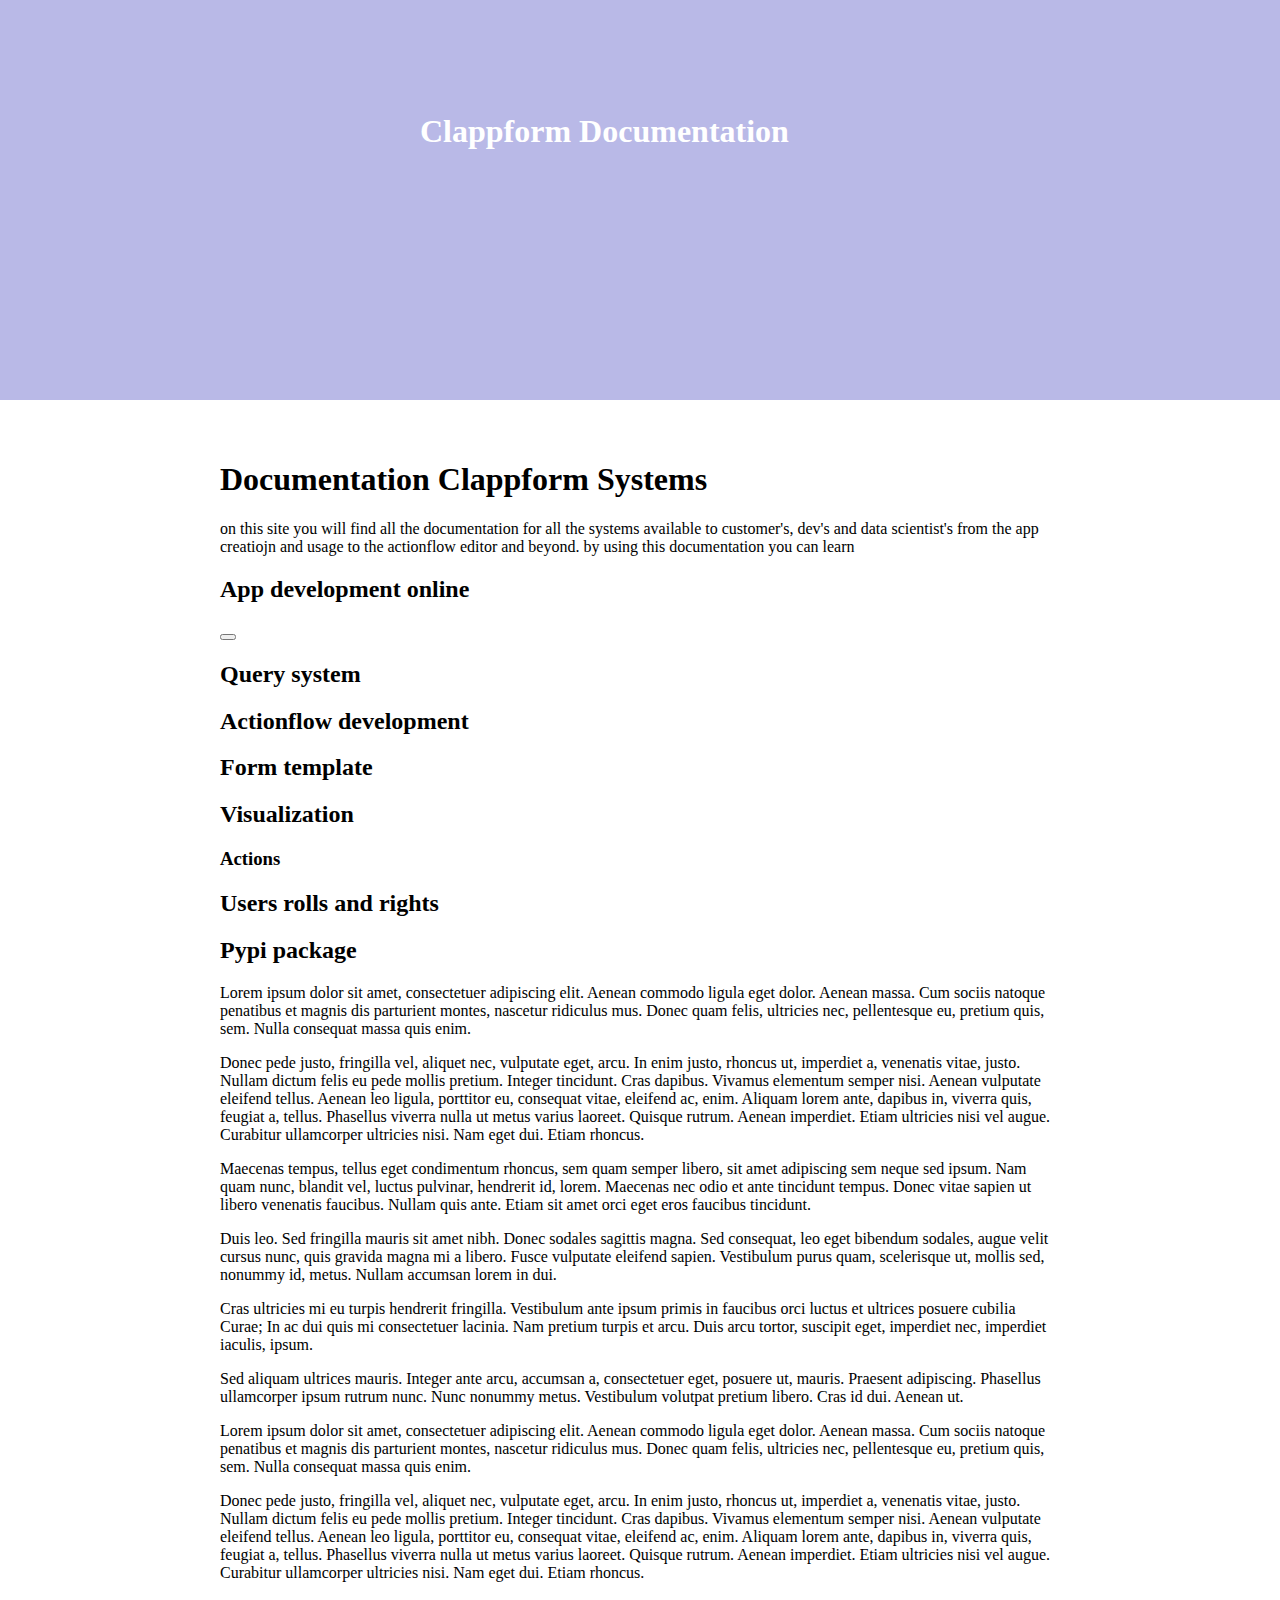
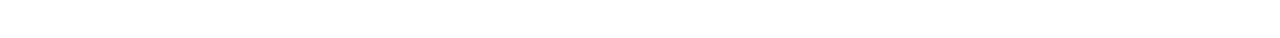
<file: docs/index.html>
<!DOCTYPE html>
<html lang="en">
    <head>
        <meta charset="UTF-8">
        <title>Clappform Documentation</title>
        <link rel="preconnect" href="https://fonts.gstatic.com">
        <link href="https://fonts.googleapis.com/css2?family=Roboto:wght@400;700&display=swap" rel="stylesheet">
        <link rel="stylesheet" type="text/css" href="primairy.css">
    </head>
    <body>
        <div class="header">
            <div class="header-section">
                <h1 class="title">Clappform Documentation</h1>
            </div>
        </div>

        <div class="section-wrap">
            <div class="section">
                <h1 id="documentation-clappform-systems">Documentation Clappform Systems</h1>
                <p>on this site you will find all the documentation for all the systems available to customer's, dev's and data scientist's
                    from the app creatiojn and usage to the actionflow editor and beyond. by using this documentation you can learn 
                </p>
                <h2 id="app-development-online">App development online</h2>
                <button type="link"></button>
                <h2 id="query-system">Query system</h2>
                <h2 id="actionflow-development">Actionflow development</h2>
                <h2 id="form-template">Form template</h2>
                <h2 id="visualization">Visualization</h2>
                <h3 id="actions">Actions</h3>
                <h2 id="users-rolls-and-rights">Users rolls and rights</h2>
                <h2 id="pypi-package">Pypi package</h2>
                <p>Lorem ipsum dolor sit amet, consectetuer adipiscing elit. Aenean commodo ligula eget dolor. Aenean massa. Cum sociis natoque penatibus et magnis dis parturient montes, nascetur ridiculus mus. Donec quam felis, ultricies nec, pellentesque eu, pretium
                    quis, sem. Nulla consequat massa quis enim. </p>
              
                  <p>Donec pede justo, fringilla vel, aliquet nec, vulputate eget, arcu. In enim justo, rhoncus ut, imperdiet a, venenatis vitae, justo. Nullam dictum felis eu pede mollis pretium. Integer tincidunt. Cras dapibus. Vivamus elementum semper nisi. Aenean
                    vulputate eleifend tellus. Aenean leo ligula, porttitor eu, consequat vitae, eleifend ac, enim. Aliquam lorem ante, dapibus in, viverra quis, feugiat a, tellus. Phasellus viverra nulla ut metus varius laoreet. Quisque rutrum. Aenean imperdiet. Etiam
                    ultricies nisi vel augue. Curabitur ullamcorper ultricies nisi. Nam eget dui. Etiam rhoncus. </p>
              
                  <p>Maecenas tempus, tellus eget condimentum rhoncus, sem quam semper libero, sit amet adipiscing sem neque sed ipsum. Nam quam nunc, blandit vel, luctus pulvinar, hendrerit id, lorem. Maecenas nec odio et ante tincidunt tempus. Donec vitae sapien ut
                    libero venenatis faucibus. Nullam quis ante. Etiam sit amet orci eget eros faucibus tincidunt. </p>
              
                  <p>Duis leo. Sed fringilla mauris sit amet nibh. Donec sodales sagittis magna. Sed consequat, leo eget bibendum sodales, augue velit cursus nunc, quis gravida magna mi a libero. Fusce vulputate eleifend sapien. Vestibulum purus quam, scelerisque ut,
                    mollis sed, nonummy id, metus. Nullam accumsan lorem in dui. </p>
              
                  <p>Cras ultricies mi eu turpis hendrerit fringilla. Vestibulum ante ipsum primis in faucibus orci luctus et ultrices posuere cubilia Curae; In ac dui quis mi consectetuer lacinia. Nam pretium turpis et arcu. Duis arcu tortor, suscipit eget, imperdiet
                    nec, imperdiet iaculis, ipsum. </p>
              
                  <p>Sed aliquam ultrices mauris. Integer ante arcu, accumsan a, consectetuer eget, posuere ut, mauris. Praesent adipiscing. Phasellus ullamcorper ipsum rutrum nunc. Nunc nonummy metus. Vestibulum volutpat pretium libero. Cras id dui. Aenean ut.</p>
              
                  <p>Lorem ipsum dolor sit amet, consectetuer adipiscing elit. Aenean commodo ligula eget dolor. Aenean massa. Cum sociis natoque penatibus et magnis dis parturient montes, nascetur ridiculus mus. Donec quam felis, ultricies nec, pellentesque eu, pretium
                    quis, sem. Nulla consequat massa quis enim. </p>
              
                  <p>Donec pede justo, fringilla vel, aliquet nec, vulputate eget, arcu. In enim justo, rhoncus ut, imperdiet a, venenatis vitae, justo. Nullam dictum felis eu pede mollis pretium. Integer tincidunt. Cras dapibus. Vivamus elementum semper nisi. Aenean
                    vulputate eleifend tellus. Aenean leo ligula, porttitor eu, consequat vitae, eleifend ac, enim. Aliquam lorem ante, dapibus in, viverra quis, feugiat a, tellus. Phasellus viverra nulla ut metus varius laoreet. Quisque rutrum. Aenean imperdiet. Etiam
                    ultricies nisi vel augue. Curabitur ullamcorper ultricies nisi. Nam eget dui. Etiam rhoncus. </p>            
            </div>
        </div>        
    </body>
    <script type="text/javascript" src="primary.js"></script>
</html>
</file>
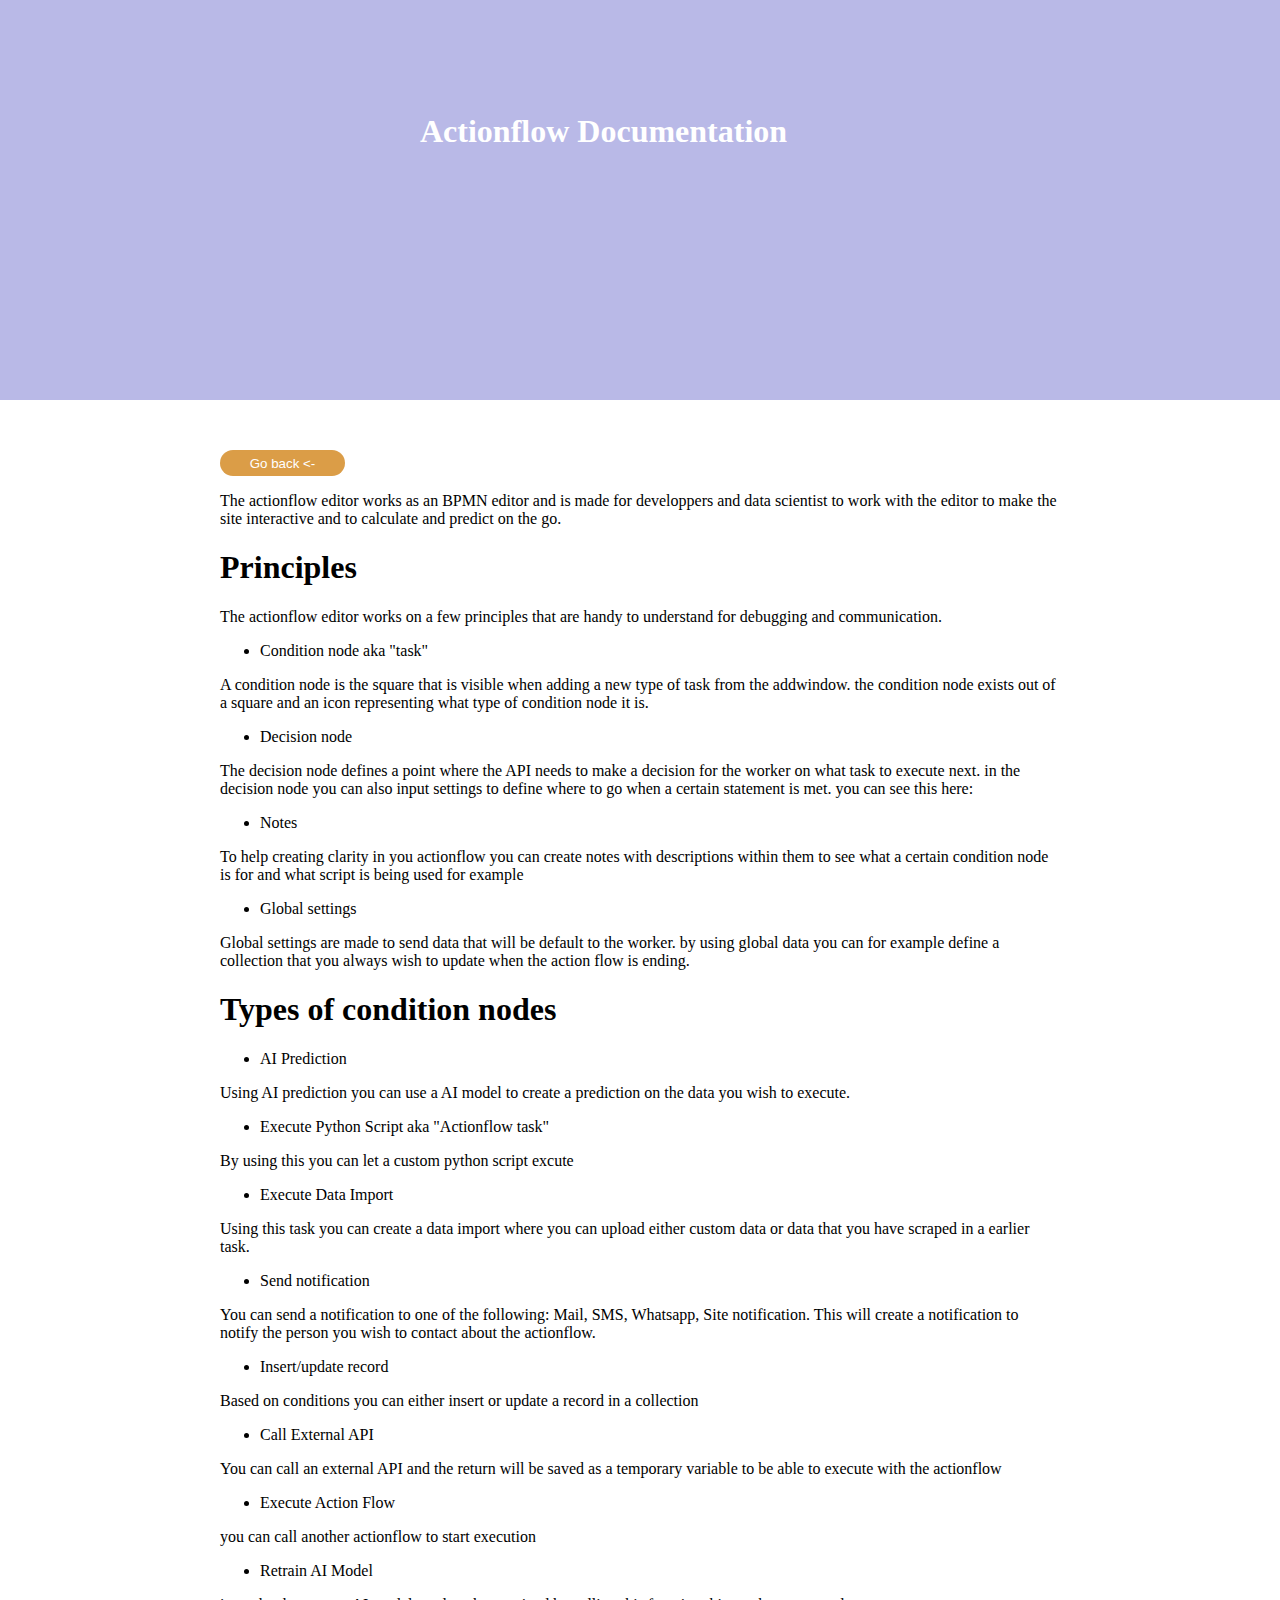
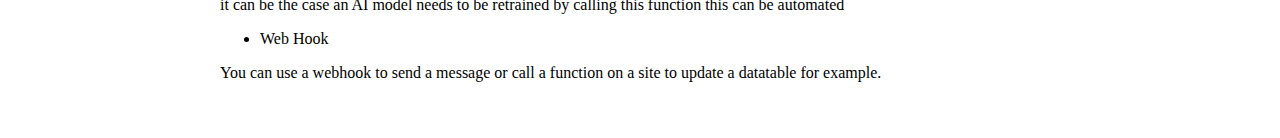
<file: docs/actionflow_index.html>
<!DOCTYPE html>
<html lang="en">
    <head>
        <meta charset="UTF-8">
        <title>Clappform Documentation</title>
        <link rel="preconnect" href="https://fonts.gstatic.com">
        <link href="https://fonts.googleapis.com/css2?family=Roboto:wght@400;700&display=swap" rel="stylesheet">
        <link rel="stylesheet" type="text/css" href="primairy.css">
    </head>
    <body>
        <div class="header">
            <div class="header-section">
                <h1 class="title">Actionflow Documentation</h1>
            </div>
        </div>

        <div class="section-wrap">
            <div class="section">
                <button type="link" class="button" onclick="nextPage('index.html')">Go back <-</button>
                <p>The actionflow editor works as an BPMN editor and is made for developpers and data scientist to work with the editor to make the site interactive and to calculate and predict on the go.</p>
                <h1 id="principles">Principles</h1>
                <p>The actionflow editor works on a few principles that are handy to understand for debugging and communication.</p>
                <ul>
                <li>Condition node aka &quot;task&quot; </li>
                </ul>
                <p>A condition node is the square that is visible when adding a new type of task from the addwindow. the condition node exists out of a square and an icon representing what type of condition node it is.</p>
                <ul>
                <li>Decision node</li>
                </ul>
                <p>The decision node defines a point where the API needs to make a decision for the worker on what task to execute next. 
                in the decision node you can also input settings to define where to go when a certain statement is met. you can see this here:</p>
                <ul>
                <li>Notes</li>
                </ul>
                <p>To help creating clarity in you actionflow you can create notes with descriptions within them to see what a certain condition node is for and what script is being used for example</p>
                <ul>
                <li>Global settings</li>
                </ul>
                <p>Global settings are made to send data that will be default to the worker. by using global data you can for example define a collection that you always wish to update when the action flow is ending.</p>
                <h1 id="types-of-condition-nodes">Types of condition nodes</h1>
                <ul>
                <li>AI Prediction    </li>
                </ul>
                <p>Using AI prediction you can use a AI model to create a prediction on the data you wish to execute.</p>
                <ul>
                <li>Execute Python Script    aka &quot;Actionflow task&quot;</li>
                </ul>
                <p>By using this you can let a custom python script excute</p>
                <ul>
                <li>Execute Data Import    </li>
                </ul>
                <p>Using this task you can create a data import where you can upload either custom data or data that you have scraped in a earlier task.</p>
                <ul>
                <li>Send notification    </li>
                </ul>
                <p>You can send a notification to one of the following: Mail, SMS, Whatsapp, Site notification. This will create a notification to notify the person you wish to contact about the actionflow.</p>
                <ul>
                <li>Insert/update record    </li>
                </ul>
                <p>Based on conditions you can either insert or update a record in a collection</p>
                <ul>
                <li>Call External API    </li>
                </ul>
                <p>You can call an external API and the return will be saved as a temporary variable to be able to execute with the actionflow</p>
                <ul>
                <li>Execute Action Flow    </li>
                </ul>
                <p>you can call another actionflow to start execution</p>
                <ul>
                <li>Retrain AI Model    </li>
                </ul>
                <p>it can be the case an AI model needs to be retrained by calling this function this can be automated</p>
                <ul>
                <li>Web Hook    </li>
                </ul>
                <p>You can use a webhook to send a message or call a function on a site to update a datatable for example.</p>
            </div>
        </div>        
    </body>
    <script type="text/javascript" src="primary.js"></script>
</html>
</file>
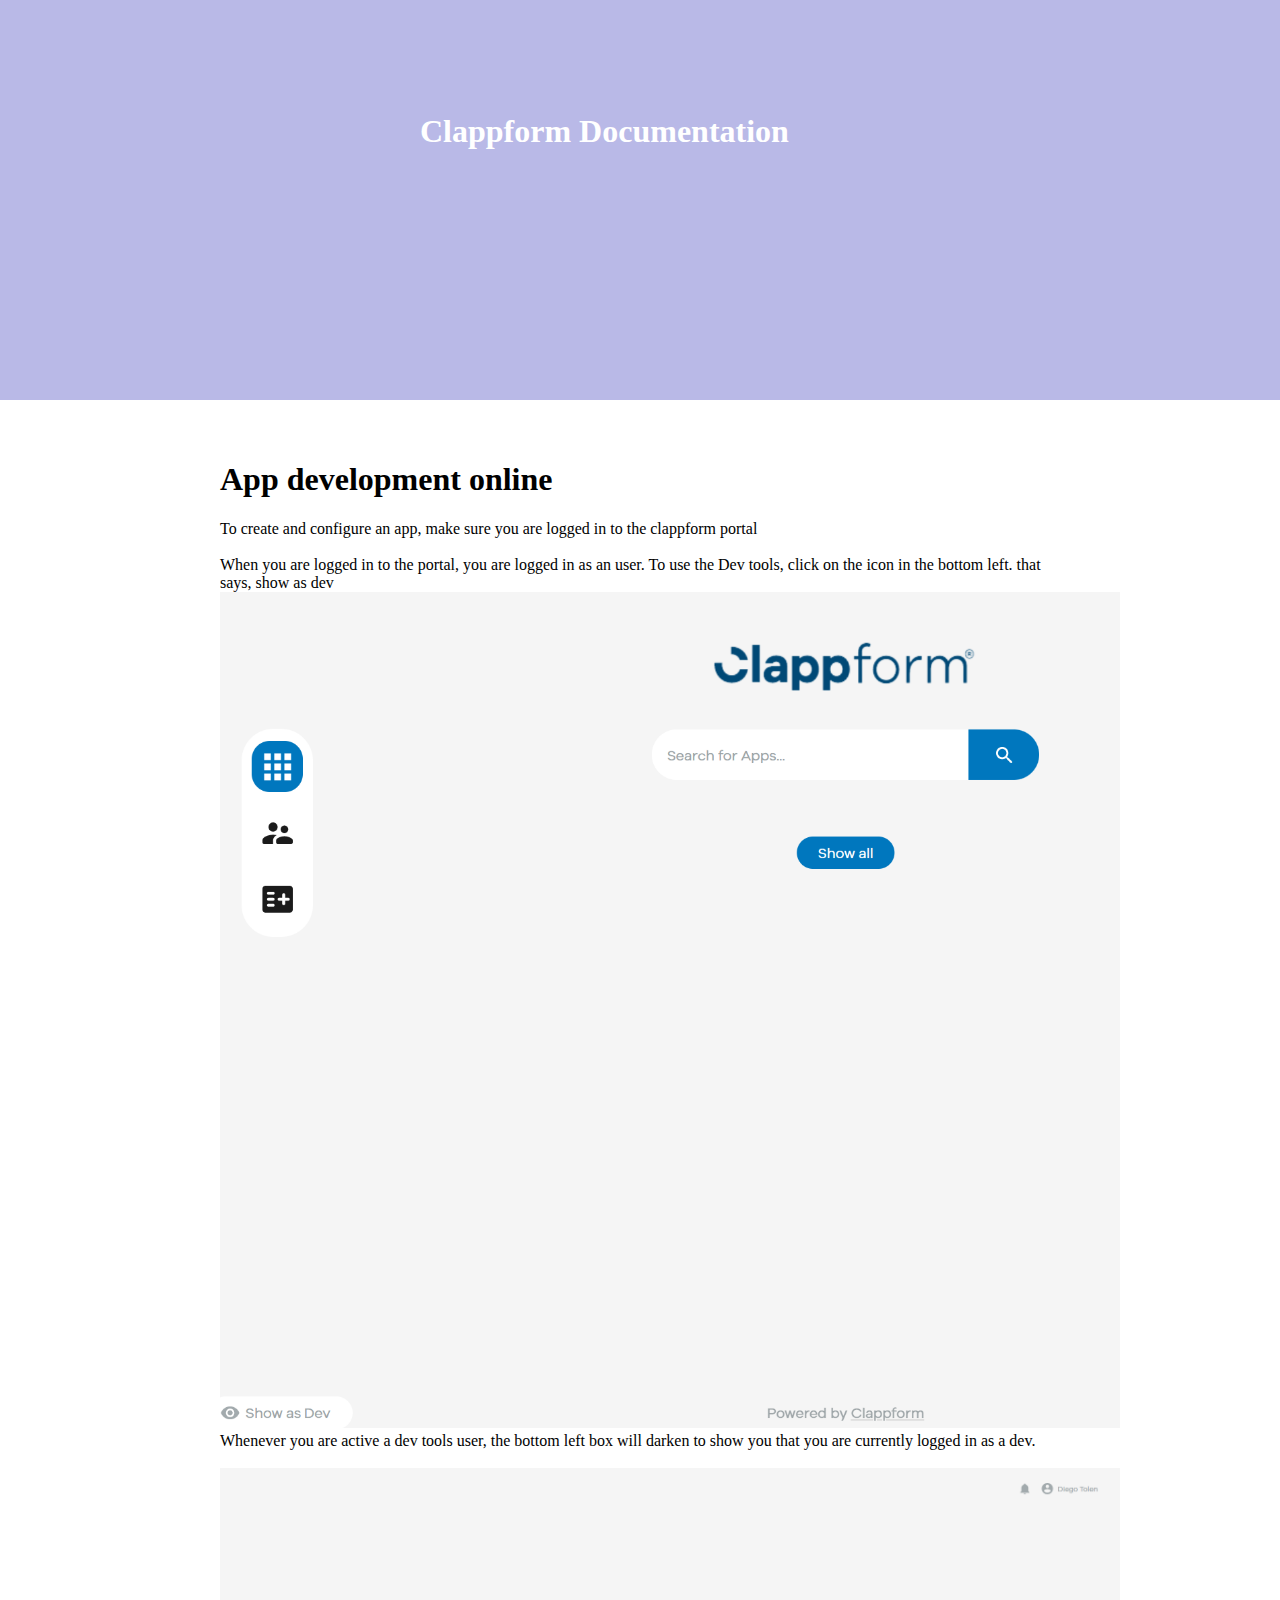
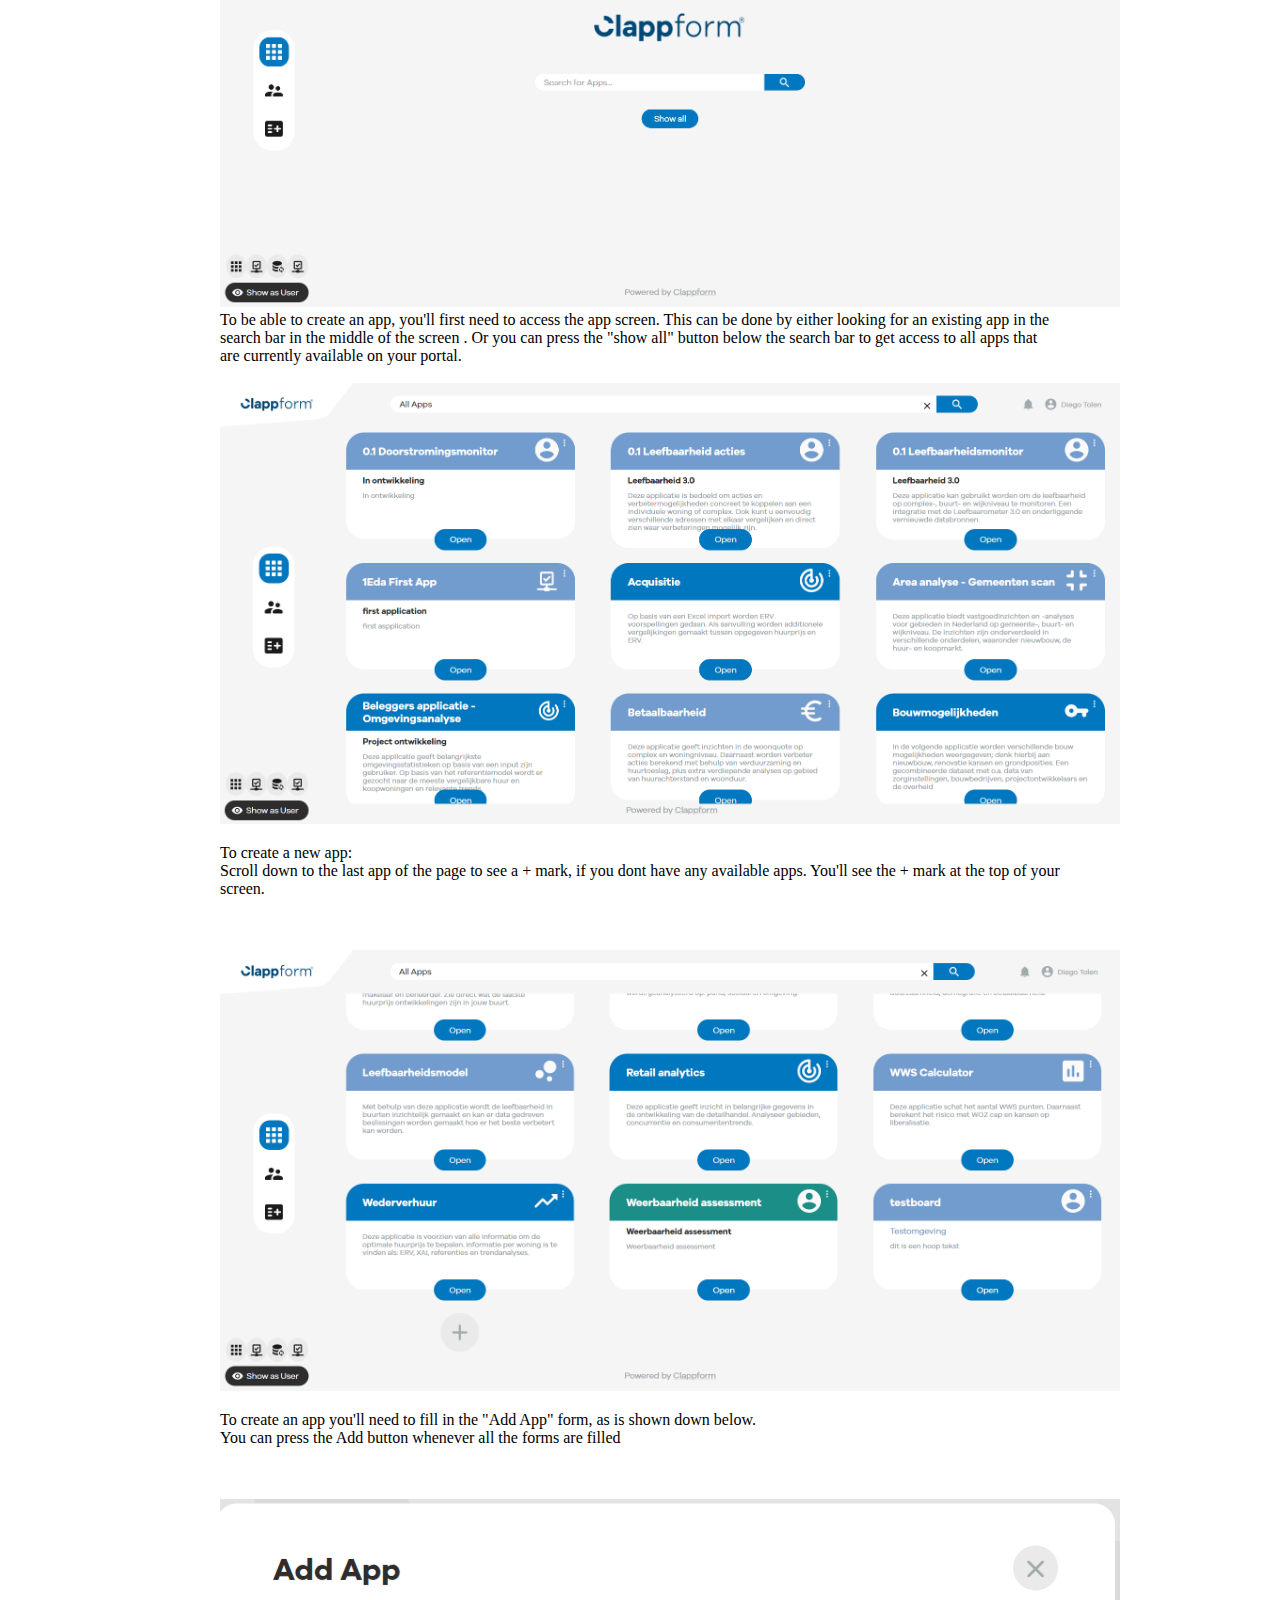
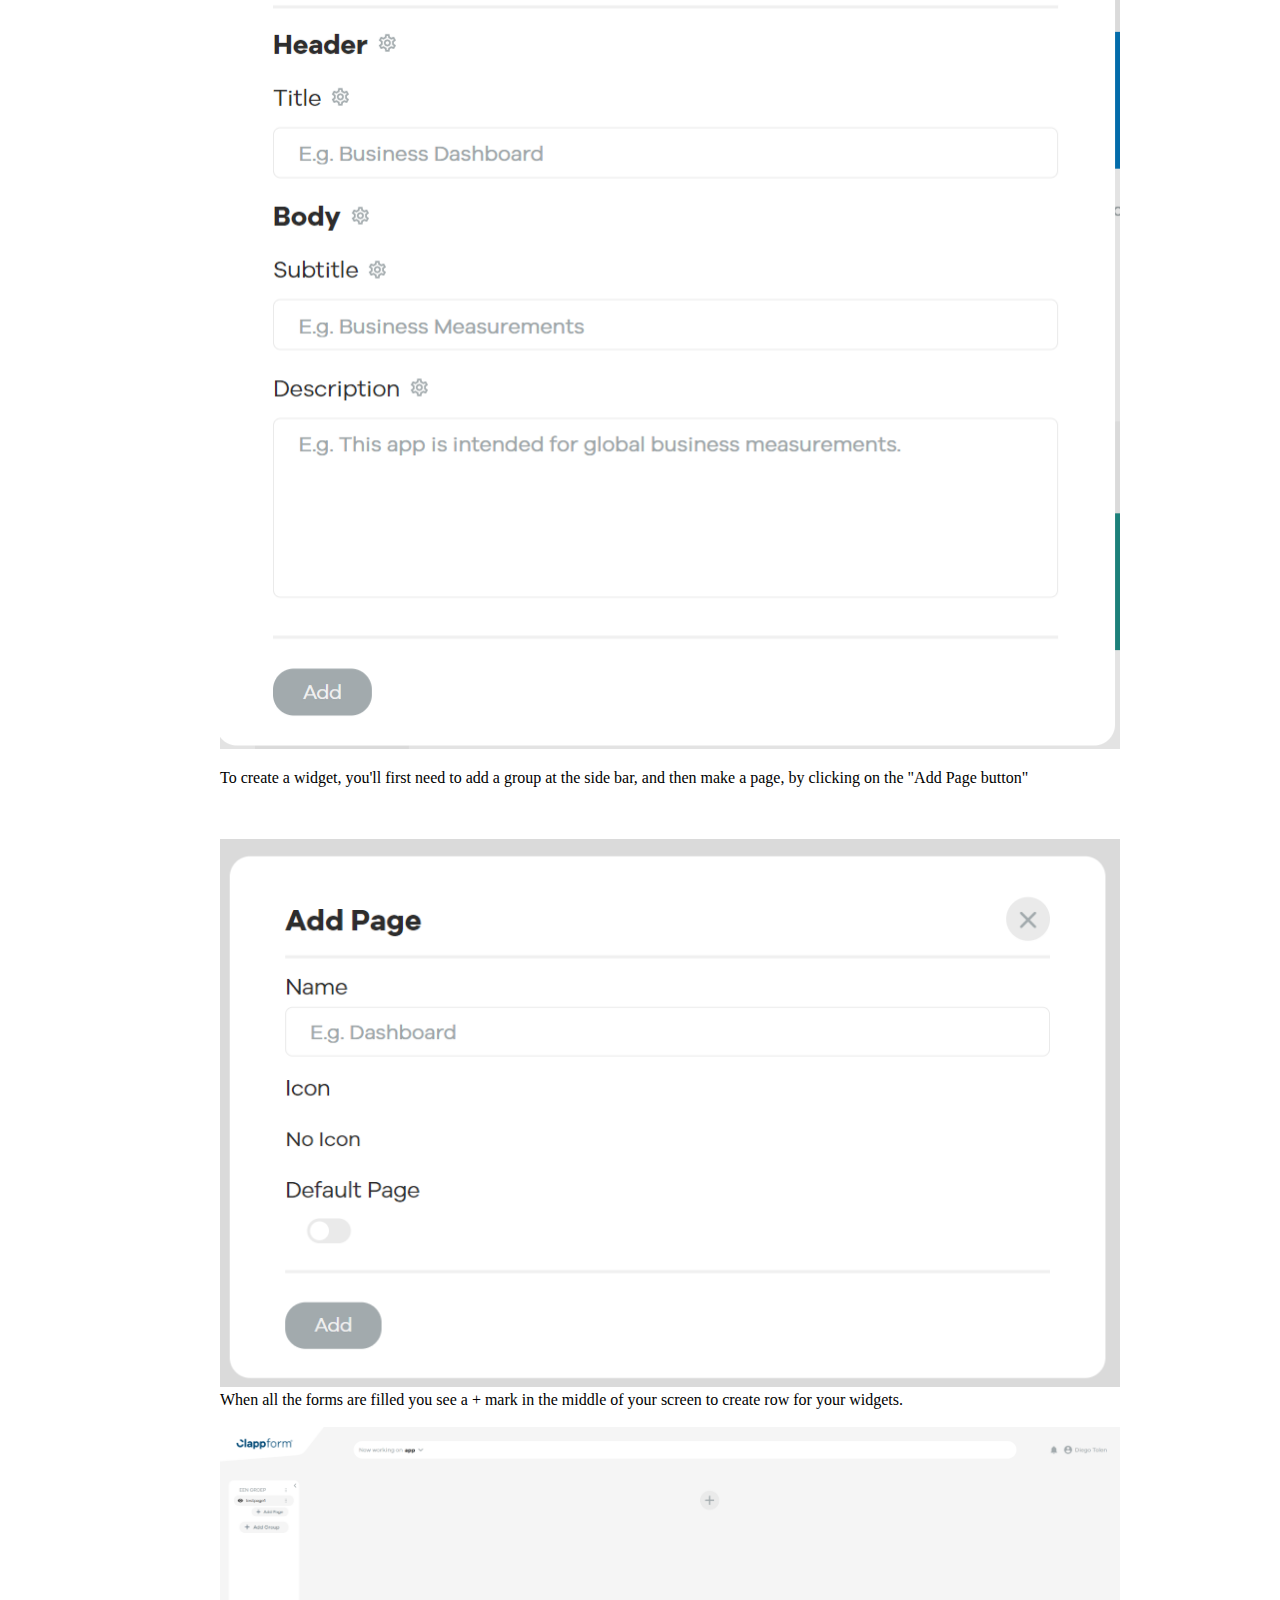
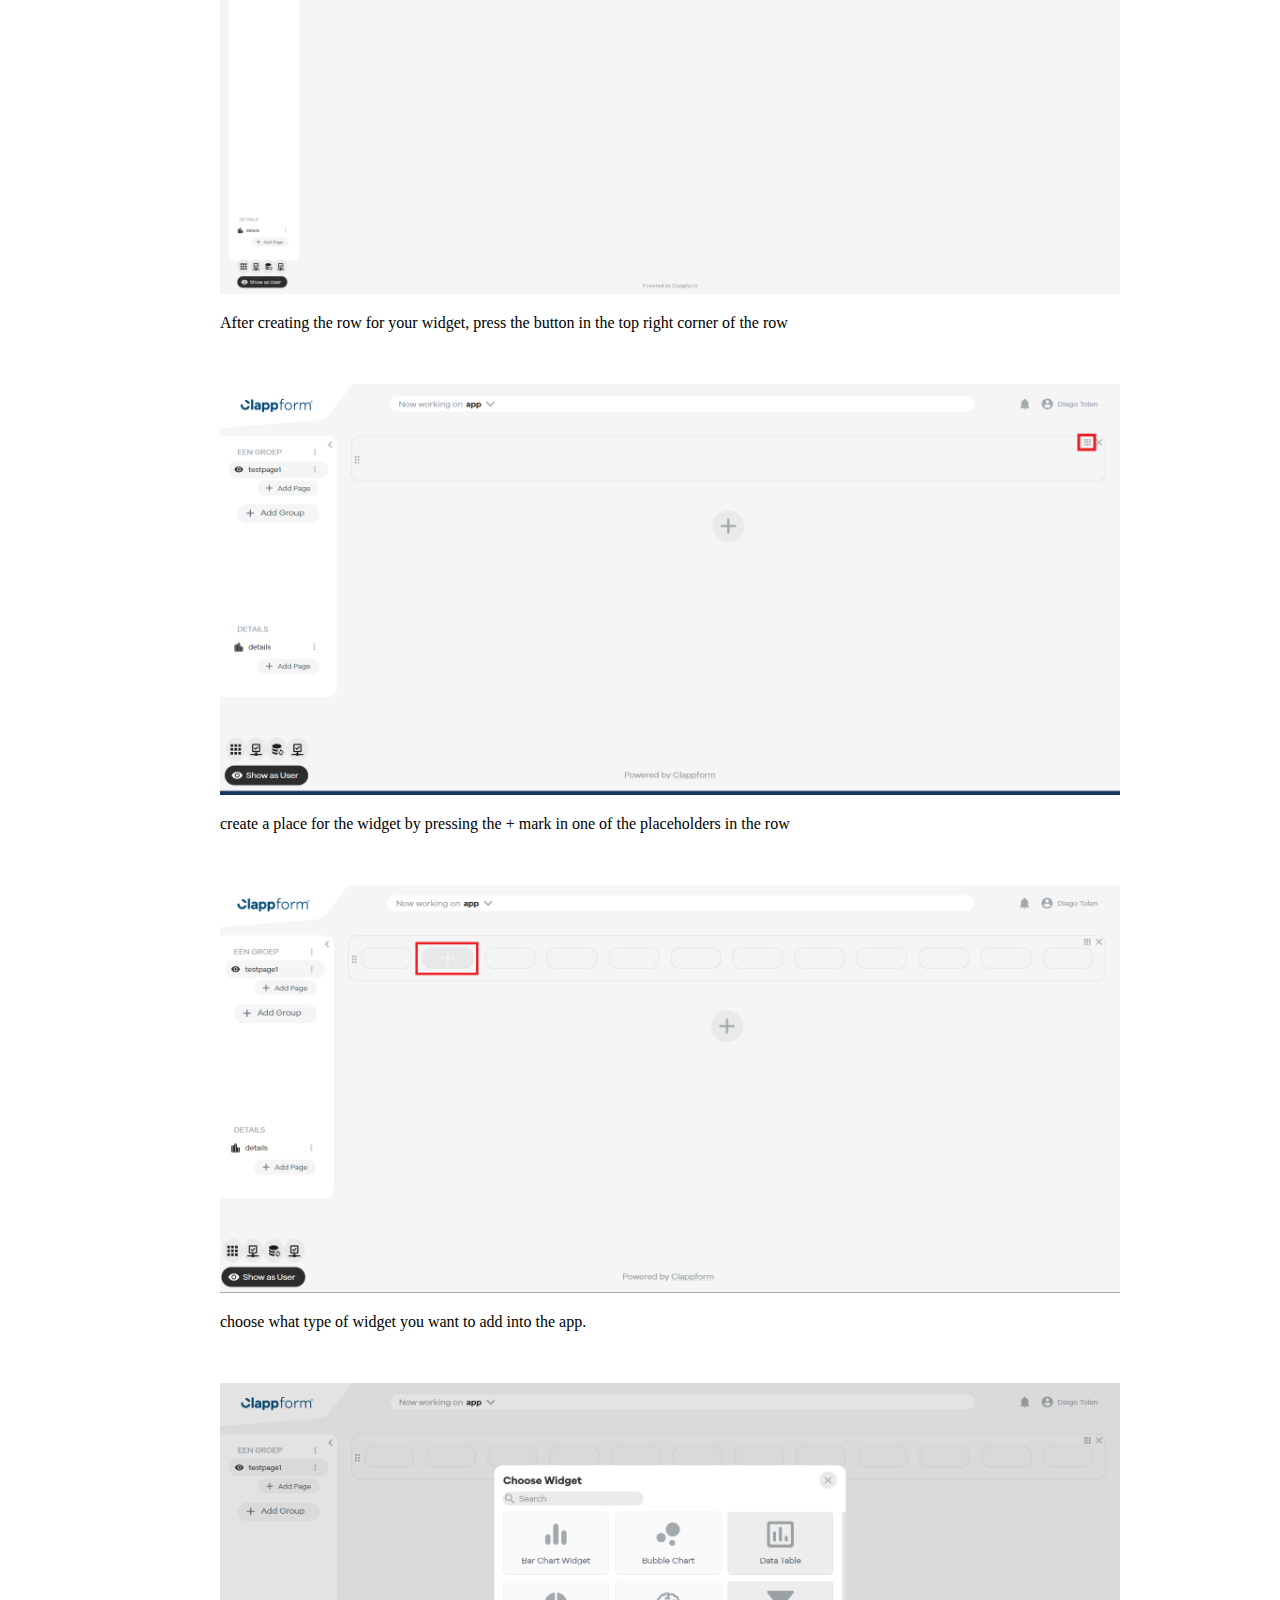
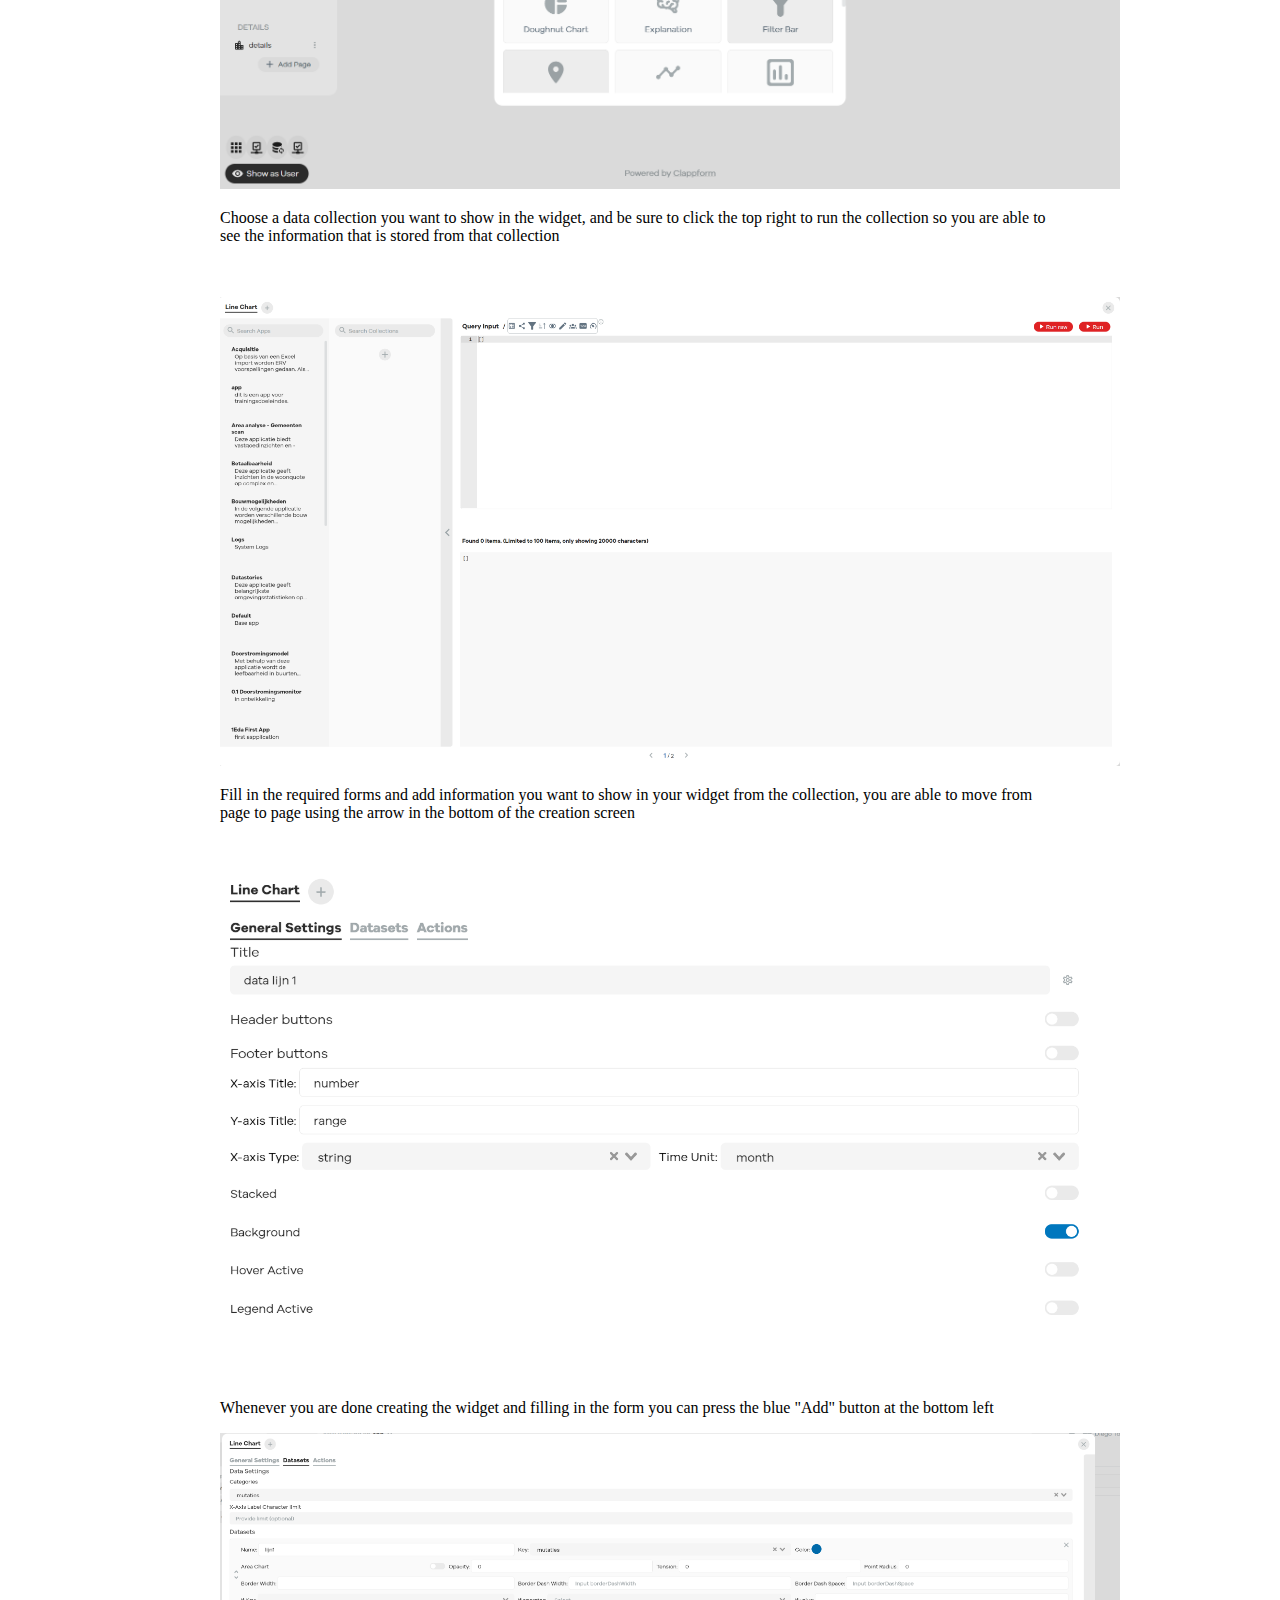
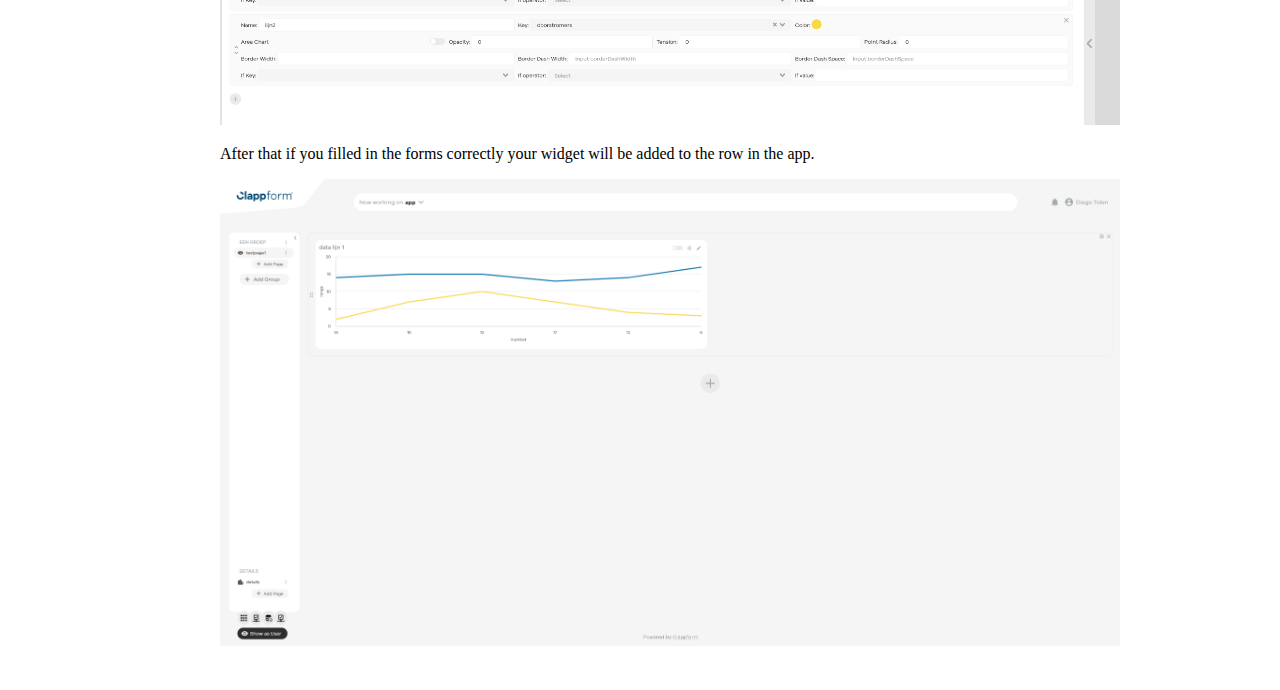
<file: docs/Appdev.html>
<!DOCTYPE html>
<html lang="en">

<head>
    <meta charset="UTF-8">
    <title>Clappform Documentation</title>
    <link rel="preconnect" href="https://fonts.gstatic.com">
    <link href="https://fonts.googleapis.com/css2?family=Roboto:wght@400;700&display=swap" rel="stylesheet">
    <link rel="stylesheet" type="text/css" href="primairy.css">
</head>

<body>
    <div class="header">
        <div class="header-section">
            <h1 class="title">Clappform Documentation</h1>
        </div>
    </div>
    <div class="section-wrap">
        <div class="section">
            <!-- <button type="link" class="button" onclick="nextPage('index.html')">Go back <-</button> -->
            <h1 id="documentation-clappform-systems">App development online</h1>
            <div id="container" class="container">

                <div id="imageblok1" class="imageblok">
                    <div id="textblok1" class="textblok">
                        <p1>To create and configure an app, make sure you are logged in to the clappform
                            portal<br> <br>
                            When you are logged in to the portal, you are logged in as an user. To use the Dev tools,
                            click on the icon in the bottom left.
                            that says, show as dev
                        </p1>

                    </div>
                    <img class="image" src="Assets\devknop.png">
                    <p1>Whenever you are active a dev tools user, the bottom left box will darken to show you that you are currently logged in as a dev.
                    </p1><br><br>
                    <img class="image" src="Assets\als_dev.png">
                    <p1>To be able to create an app, you'll first need to access the app screen. 
                        This can be done by either looking for an existing app in the search bar in the middle of the screen .
                        Or you can press the "show all" button below the search bar to get access to all apps that are currently available on your portal.
                    </p1><br><br>
                    <img class="image" src="Assets\alle_apps.png">
                    <p>To create a new app:<br> Scroll down to the last app of the page to see a + mark, if you dont
                        have any available apps. You'll see the + mark at the top of your screen. </p><br><br>
                    <img class="image" src="Assets\plusje_voor_een_nieuwe_app.png">
                    <p>To create an app you'll need to fill in the "Add App" form, as is shown down below. <br> You can
                        press the Add button whenever all the forms are filled</p><br><br>
                    <img class="image" src="Assets\gegevens_voor_de_app.png">
                    <p>To create a widget, you'll first need to add a group at the side bar, and then make a page, by clicking on the "Add Page button"</p><br><br>
                    <img class="image" src="Assets\een_pagina_toevoegen.png">
                    <br>
                    When all the forms are filled you see a + mark in the middle of your screen to create row for your
                    widgets.<br><BR>
                    <img class="image" src="Assets\widget_maken.png">
                    <p>After creating the row for your widget, press the button in the top right corner of the row</p>
                    <br><br>
                    <img class="image" src="Assets\klikhierbar.png">
                    <p>create a place for the widget by pressing the + mark in one of the placeholders in the row</p>
                    <br><br>
                    <img class="image" src="Assets\klikhierbar2.png">
                    <p>choose what type of widget you want to add into the app.</p><br><br>
                    <img class="image" src="Assets\kieswid.png">
                    <p>Choose a data collection you want to show in the widget, and be sure to click the top right to
                        run the collection so you are able to see the information that is stored from that collection
                    </p><br><br>
                    <img class="image" src="Assets\apprun.png">
                    <p>Fill in the required forms and add information you want to show in your widget from the collection, 
                        you are able to move from page to page using the arrow in the bottom of the creation screen</p><br><br>
                    <img class="image" src="Assets\settings_widget.png">
                    <br>
                    <P>Whenever you are done creating the widget and filling in the form you can press the blue "Add"
                        button at the bottom left</P>
                    <img class="image" src="Assets\settings_widget2.png">
                    <br>
                    <p>After that if you filled in the forms correctly your widget will be added to the row in the app.
                    </p>
                    <img class="image" src="Assets\pagina_met_widget.png">
                </div>
            </div>
        </div>
</body>

</html>
</file>
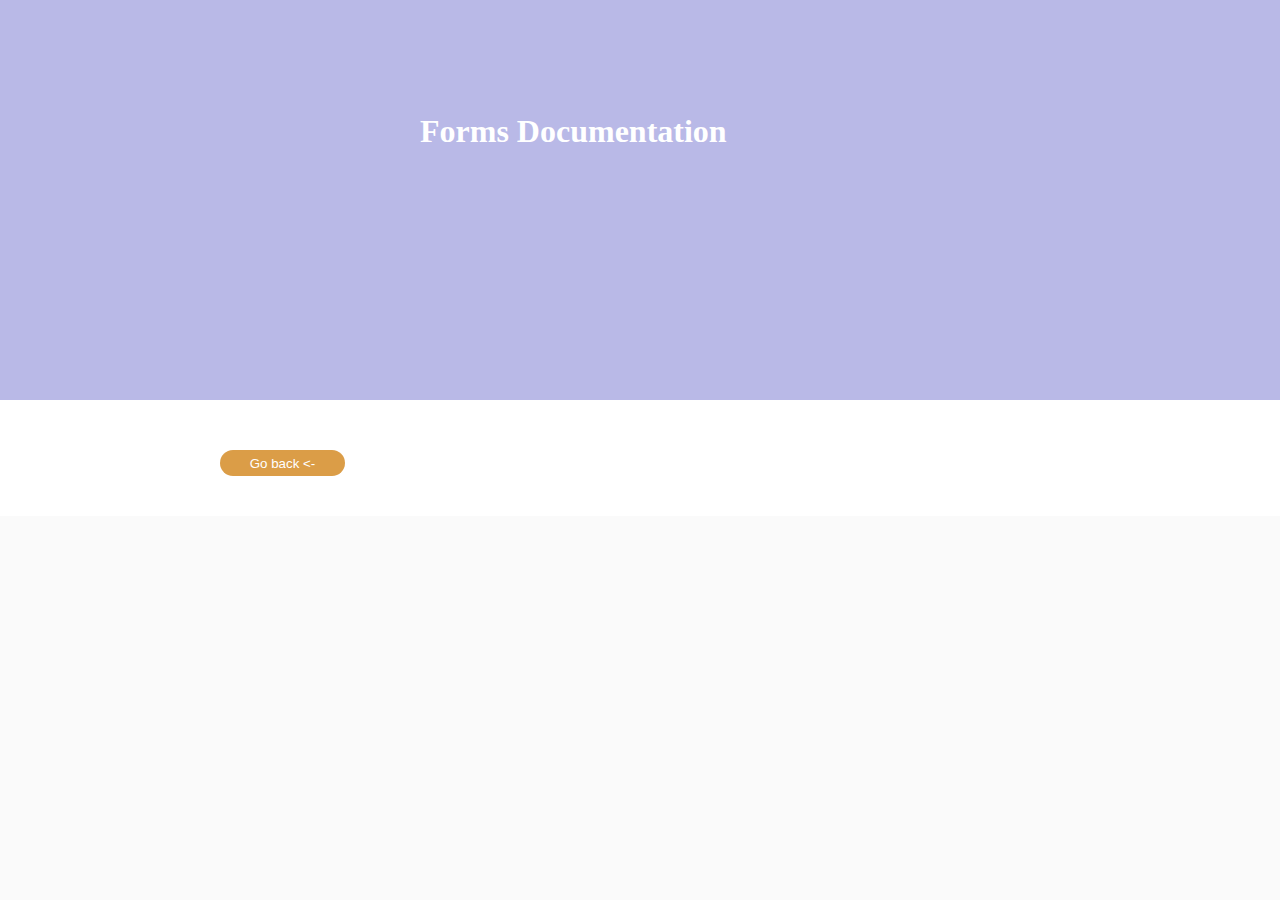
<file: docs/form_index.html>
<!DOCTYPE html>
<html lang="en">
    <head>
        <meta charset="UTF-8">
        <title>Clappform Documentation</title>
        <link rel="preconnect" href="https://fonts.gstatic.com">
        <link href="https://fonts.googleapis.com/css2?family=Roboto:wght@400;700&display=swap" rel="stylesheet">
        <link rel="stylesheet" type="text/css" href="primairy.css">
    </head>
    <body>
        <div class="header">
            <div class="header-section">
                <h1 class="title">Forms Documentation</h1>
            </div>
        </div>

        <div class="section-wrap">
            <div class="section">
                <button type="link" class="button" onclick="nextPage('index.html')">Go back <-</button>
            </div>
        </div>        
    </body>
    <script type="text/javascript" src="primary.js"></script>
</html>
</file>
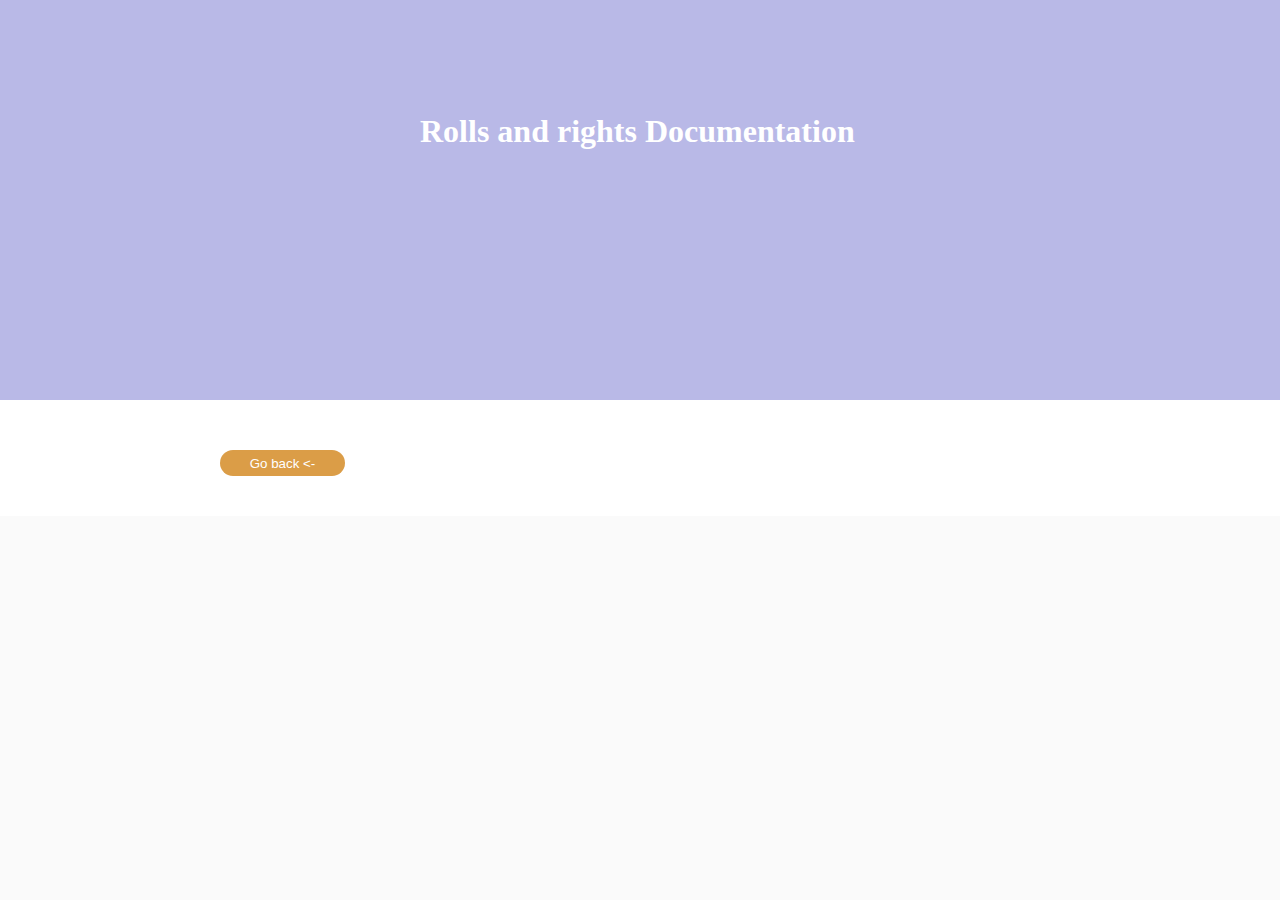
<file: docs/rolls_rights_index.html>
<!DOCTYPE html>
<html lang="en">
    <head>
        <meta charset="UTF-8">
        <title>Clappform Documentation</title>
        <link rel="preconnect" href="https://fonts.gstatic.com">
        <link href="https://fonts.googleapis.com/css2?family=Roboto:wght@400;700&display=swap" rel="stylesheet">
        <link rel="stylesheet" type="text/css" href="primairy.css">
    </head>
    <body>
        <div class="header">
            <div class="header-section">
                <h1 class="title">Rolls and rights Documentation</h1>
            </div>
        </div>

        <div class="section-wrap">
            <div class="section">
                <button type="link" class="button" onclick="nextPage('index.html')">Go back <-</button>
            </div>
        </div>        
    </body>
    <script type="text/javascript" src="primary.js"></script>
</html>
</file>
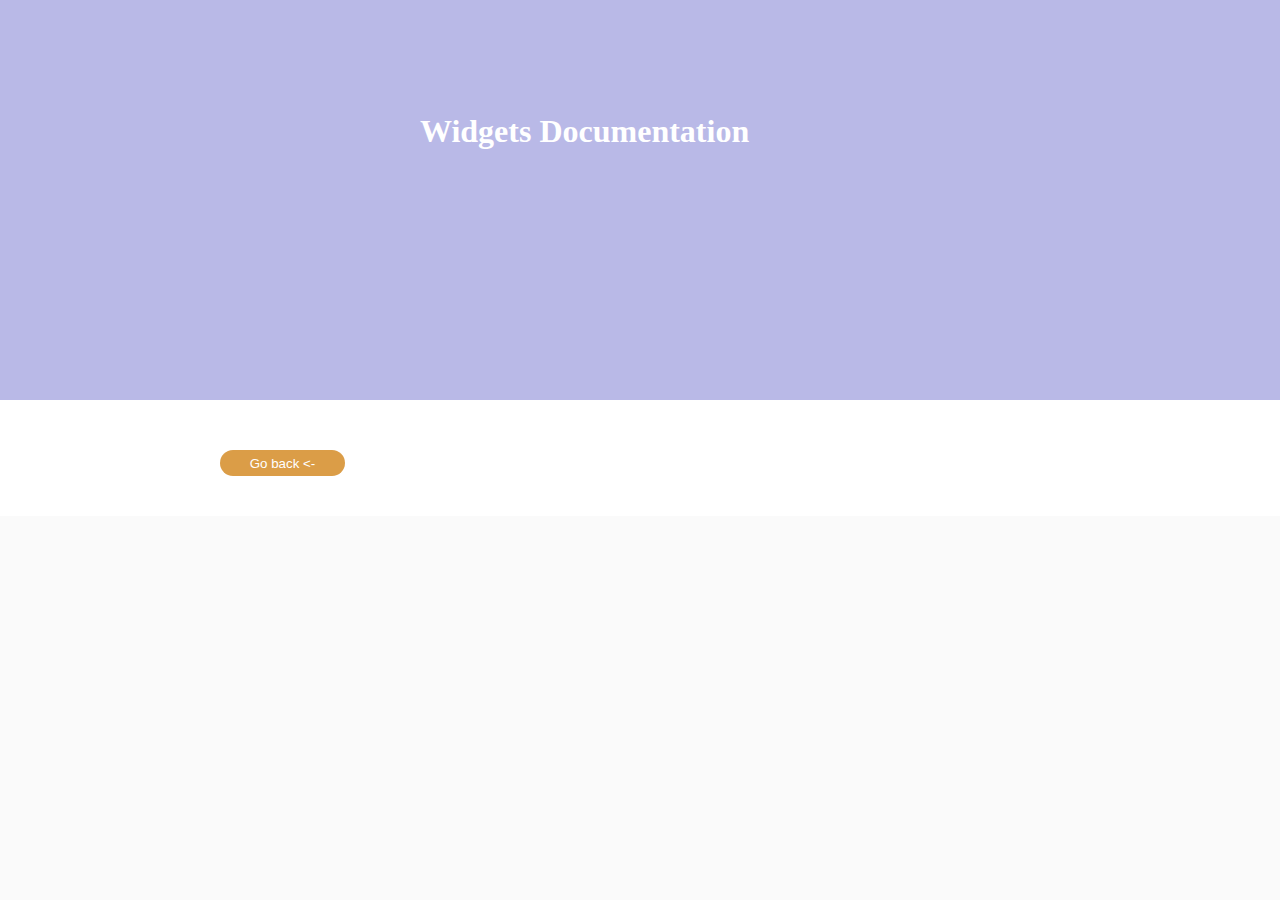
<file: docs/widgets_index.html>
<!DOCTYPE html>
<html lang="en">
    <head>
        <meta charset="UTF-8">
        <title>Clappform Documentation</title>
        <link rel="preconnect" href="https://fonts.gstatic.com">
        <link href="https://fonts.googleapis.com/css2?family=Roboto:wght@400;700&display=swap" rel="stylesheet">
        <link rel="stylesheet" type="text/css" href="primairy.css">
    </head>
    <body>
        <div class="header">
            <div class="header-section">
                <h1 class="title">Widgets Documentation</h1>
            </div>
        </div>

        <div class="section-wrap">
            <div class="section">
                <button type="link" class="button" onclick="nextPage('index.html')">Go back <-</button>
            </div>
        </div>        
    </body>
    <script type="text/javascript" src="primary.js"></script>
</html>
</file>
<file: docs/primairy.css>
/* $color-primary-light: #7C8288;
$color-primary: #364652;
$color-primary-dark: #303F49;

$color-secondary-light: #E3B583;
$color-secondary: #DB9D47;
$color-secondary-dark: #C48C40;

$color-success-light: #4BCC50;
$color-success: #1CA421;
$color-success-dark: #148A03;

$color-warning-light: #F8D845;
$color-warning: #FFD100;
$color-warning-dark: #E8BE00;

$color-error-light: #F3554A;
$color-error: #c61e11;
$color-error-dark: #BB1408;

$color-black-light: #2D2D2D;
$color-black: #1B1B1B;
$color-black-dark: #000000;

$color-grey-light: #EAEAEA;
$color-grey: #A2AAAD;
$color-grey-twilight: #e5e5e5;
$color-grey-dark: #637381;

$color-white-light: #FFFFFF;
$color-white: #FAFAFA;
$color-white-dark: #F5F5F5; */

body {
    background-color: #FAFAFA;
    margin: 0;
    font-family: "Galyon Regular";
}

.header {
    position: absolute;
    left: 0;
    top: 0;
    width: 100%;
    height: 400px;
    background-image: url("https://www.singlestore.com/images/cms/blog-posts/img_blog_post_featured_oreilly-ai-book.jpg");
    background-position: center;
    background-size: cover;
    background-repeat: no-repeat;
}

.header::before {
    content: "";
    position: absolute;
    top: 0;
    right: 0;
    bottom: 0;
    left: 0;
    background-color: rgb(23, 23, 176);
    opacity: 0.3;
  }

  .header-section {
    position: relative;
    padding: 15% 0 15%;
    max-width: 640px;
    margin-left: auto;
    margin-right: auto;
    color: white;
    font-family: "Galyon Regular";
  }

.title{
    position: relative;
    left: 100px;
    top: -100px;
}

.section-wrap {
    padding-top: 400px;
    background-color: white;
    align-content: center;
}  

.section {
    position: relative;
    max-width: 840px;
    margin-left: auto;
    margin-right: auto;
    padding: 40px;
  }

.button {
    height: 26px;
    width: 125px;
    flex: 0 0 80px;
    border: none;
    outline: 0;
    margin-top: 10px;
    color: white;
    background-color: #DB9D47;
    border-radius: 14px;
    display: flex;
    align-items: center;
    justify-content: center;
    margin-right: 8px;
}


.image{
    justify-content: center;
    max-width: 900px;
    max-height: 900px;
}
</file>
